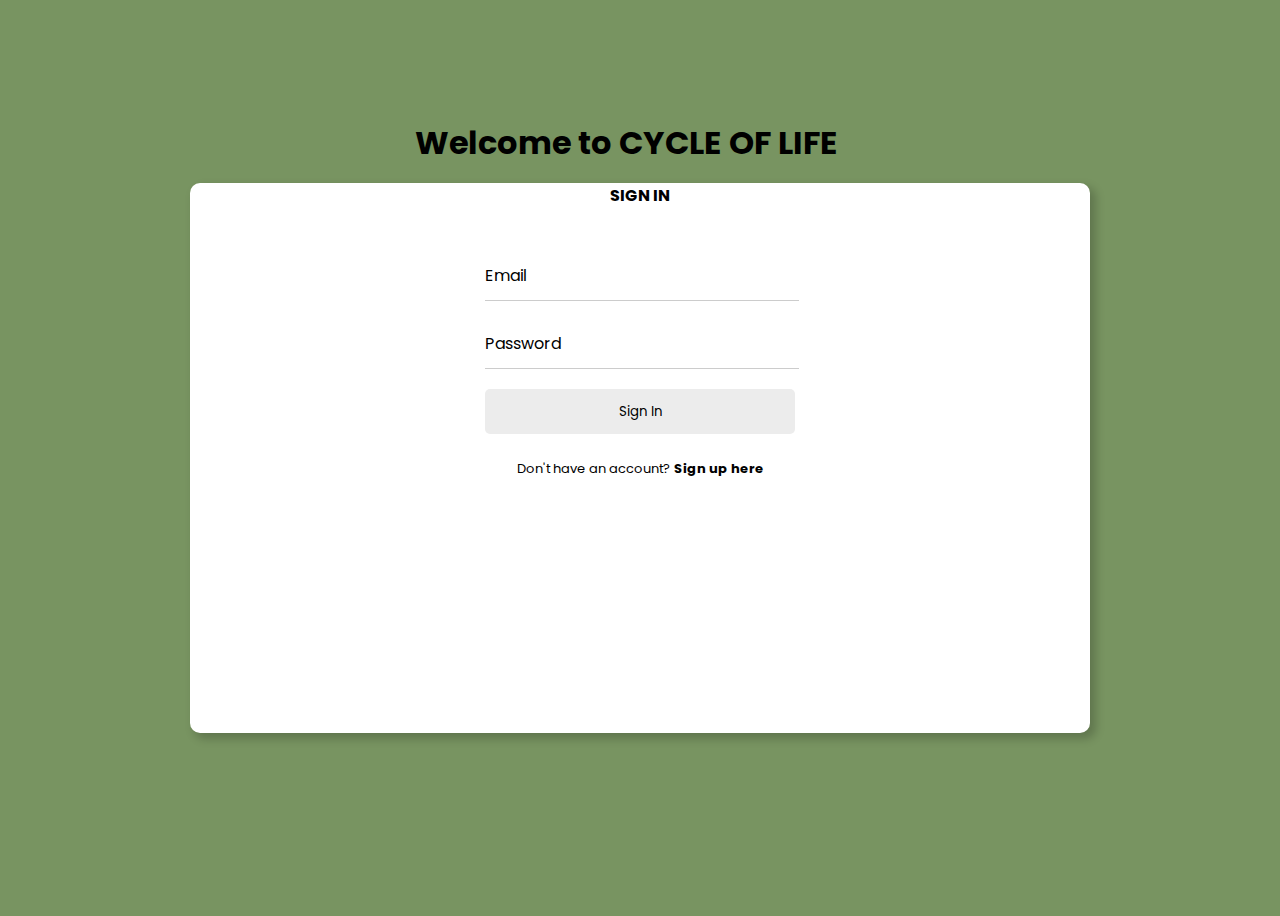
<file: signIn.html>
<!DOCTYPE html>
<html>
<head>
    <meta charset="UTF-8">
    <meta name="viewport" content="width=device-width, initial-scale=1.0">
    <link rel="stylesheet" href="style.css">
    <link href="https://cdn.jsdelivr.net/npm/bootstrap@5.0.2/dist/css/bootstrap.min.css" rel="stylesheet" integrity="sha384-EVSTQN3/azprG1Anm3QDgpJLIm9Nao0Yz1ztcQTwFspd3yD65VohhpuuCOmLASjC" crossorigin="anonymous">
    <title>Sign In</title>
</head>

<style>
.side-image {
  background-image: url('image/image-7.png');
  background-size: cover;
  background-position: center;
  position: relative;
  border-top-left-radius: 10px;
  border-bottom-left-radius: 10px;
}
.side-image::before {
  content: '';
  position: absolute;
  top: 0;
  left: 0;
  width: 100%;
  height: 100%;
  background-color: rgba(165, 148, 148, 0.5);
  border-top-left-radius: 10px;
  border-bottom-left-radius: 10px;
}
.bg-dasar{
background-color: #789461;
}
</style>

<body class="bg-dasar">
  <div>
    <div class="container main1">
        <div class="row row1">
            <div class="col-md-6 side-image">
                       
                <!-- -----------      image     ----------- -->
                
                <!-- <img src="image 7.png" class="img" alt=""> -->
                <div class="text">
                    <h1 class="text-secondary-emphasis fw-bold">Welcome to CYCLE OF LIFE</h1>
                    <p class="text-body-secondary">Make our planet become a better place to live</p>
                </div>
                
            </div>

            <div class="col-md-6 right">
                
                <div class="input-box">
                   
                   <header>SIGN IN</header>
                   <div class="input-field">
                        <input type="text" class="input" id="email" required="" autocomplete="off">
                        <label for="email">Email</label> 
                    </div> 
                   <div class="input-field">
                        <input type="password" class="input" id="pass" required="">
                        <label for="pass">Password</label>
                    </div> 
                   <div class="input-field">
                        
                        <input type="submit" class="submit" value="Sign In">
                   </div> 
                   <div class="signin">
                    <span>Don't have an account? <a href="#">Sign up here</a></span>
                   </div>
                </div>  
            </div>
        </div>
    </div>
</div>
</body>
</html>
</file>
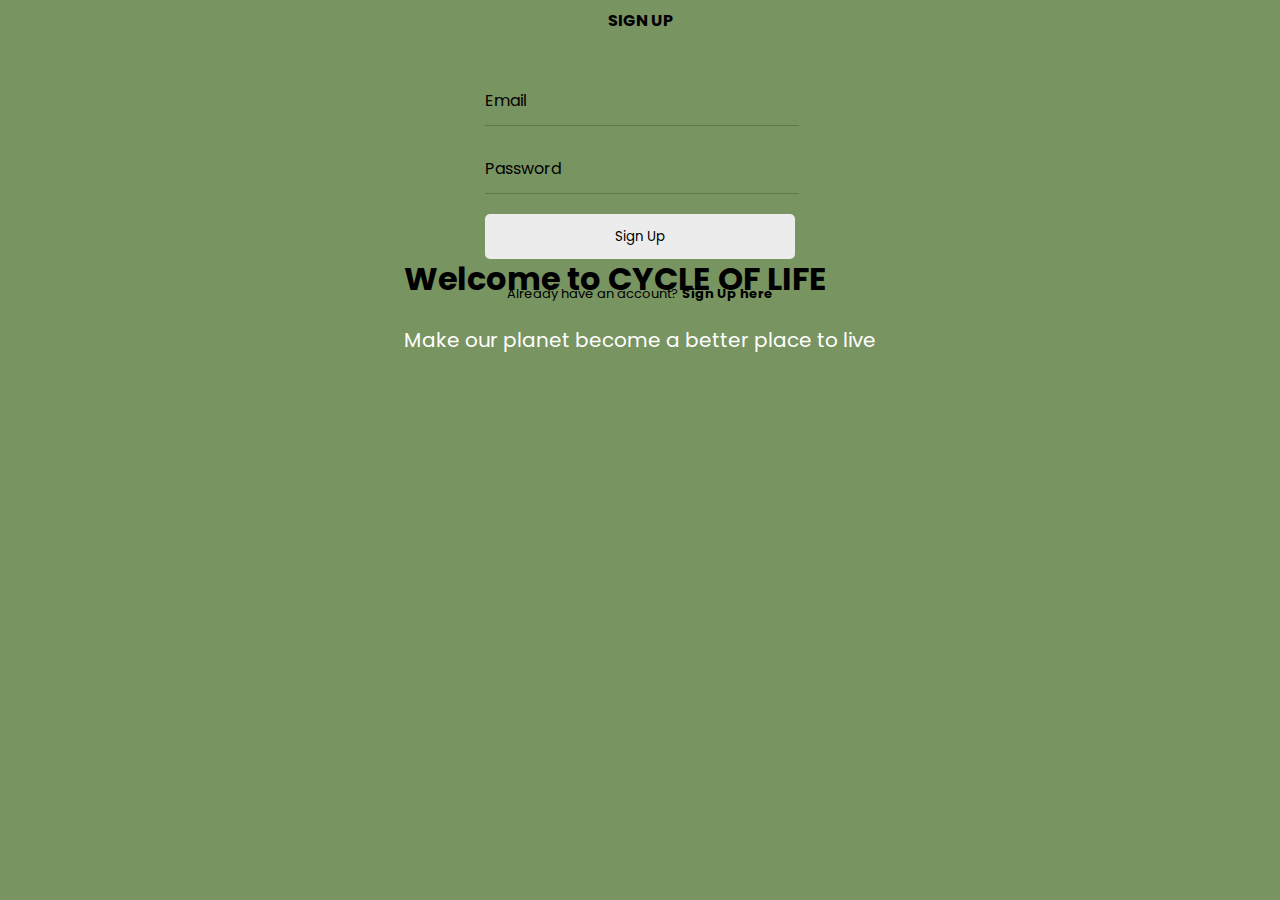
<file: signUp.html>
<!DOCTYPE html>
<html>
<head>
    <meta charset="UTF-8">
    <meta name="viewport" content="width=device-width, initial-scale=1.0">
    <link rel="stylesheet" href="style.css">
    <link href="https://cdn.jsdelivr.net/npm/bootstrap@5.0.2/dist/css/bootstrap.min.css" rel="stylesheet" integrity="sha384-EVSTQN3/azprG1Anm3QDgpJLIm9Nao0Yz1ztcQTwFspd3yD65VohhpuuCOmLASjC" crossorigin="anonymous">
    <title>Sign Up</title>
</head>

<style>
.side-image {
  background-image: url('image/image-7.png');
  background-size: cover;
  background-position: center;
  position: relative;
  border-top-right-radius: 10px;
  border-bottom-right-radius: 10px;
}
.side-image::before {
  content: '';
  position: absolute;
  top: 0;
  left: 0;
  width: 100%;
  height: 100%;
  background-color: rgba(165, 148, 148, 0.5);
  border-top-right-radius: 10px;
  border-bottom-right-radius: 10px;
}
.bg-dasar{
background-color: #789461;
}
</style>

<body class="bg-dasar">
  <div>
    <div class="container main">
        <div class="row">
            

            <div class="col-md-6 right">
                
                <div class="input-box">
                   
                   <header>SIGN UP</header>
                   <div class="input-field">
                        <input type="text" class="input" id="email" required="" autocomplete="off">
                        <label for="email">Email</label> 
                    </div> 
                   <div class="input-field">
                        <input type="password" class="input" id="pass" required="">
                        <label for="pass">Password</label>
                    </div> 
                   <div class="input-field">
                        
                        <input type="submit" class="submit" value="Sign Up">
                   </div> 
                   <div class="signin">
                    <span>Already have an account? <a href="#">Sign Up here</a></span>
                   </div>
                </div>  
            </div>
            <div class="col-md-6 side-image">
                       
                <!-- -----------      image     ----------- -->
                
                <!-- <img src="image 7.png" class="img" alt=""> -->
                <div class="text">
                    <h1 class="text-secondary-emphasis fw-bold">Welcome to CYCLE OF LIFE</h1>
                    <p class="text-body-secondary">Make our planet become a better place to live</p>
                </div>
                
            </div>
        </div>
    </div>
</div>
</body>
</html>
</file>
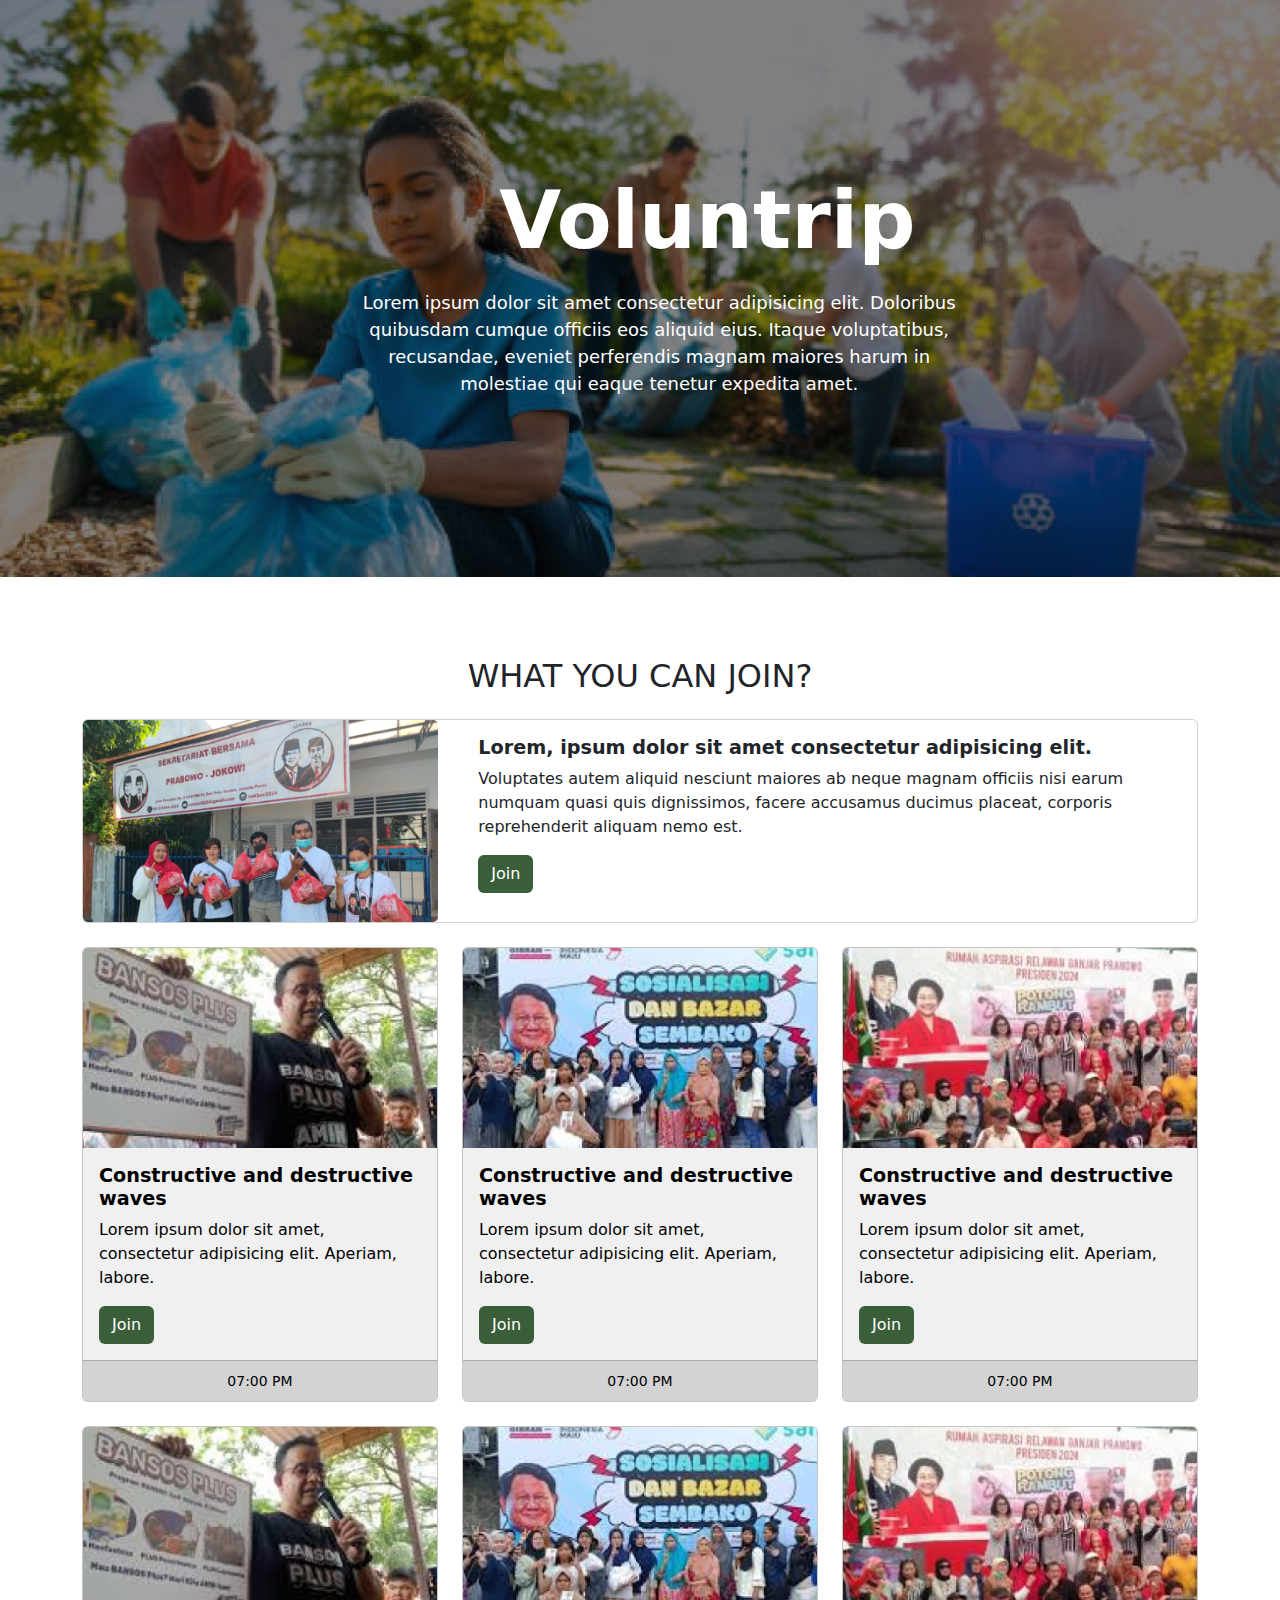
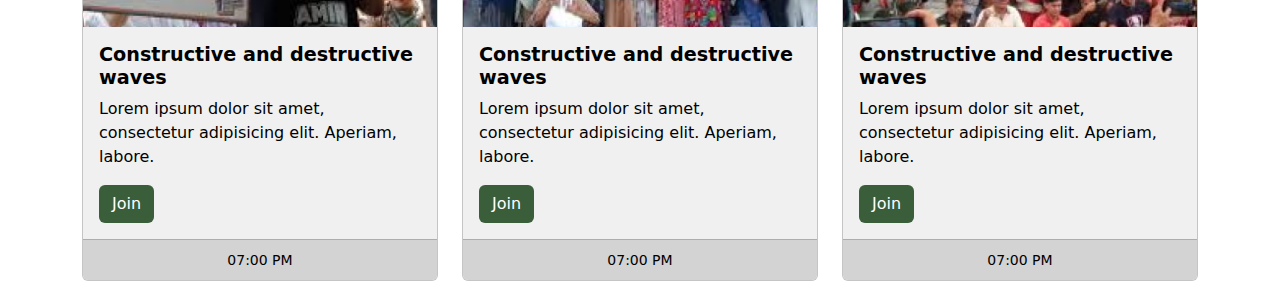
<file: voluntrip.html>
<!DOCTYPE html>
<html lang="en">
<head>
    <meta charset="UTF-8">
    <meta name="viewport" content="width=device-width, initial-scale=1.0">
    <title>voluntrip</title>
    <link rel="stylesheet" href="css/bootstrap.css">
    <link rel="stylesheet" href="style2.css">
</head>

<style>

</style>

<body>
    <!-- Voluntrip -->
    <div class="margin-bot1 container-fluid">
        <div class="row">
            <div class="col-12 space1 side-image1">
                <h1 class="fw-bold putih">Voluntrip</h1>
                <p class="putih-desc">
                    Lorem ipsum dolor sit amet consectetur adipisicing elit. Doloribus quibusdam cumque officiis eos aliquid eius. Itaque voluptatibus, recusandae, eveniet perferendis magnam maiores harum in molestiae qui eaque tenetur expedita amet.
                </p>
            </div>
        </div>
    </div>

     <!-- Section: What You Can Join -->
    <div class="container mt-5">
        <h2 class="text-center mb-4">WHAT YOU CAN JOIN?</h2>
        <div class="card mb-4">
            <div class="row no-gutters">
                <div class="col-md-4">
                    <img src="image/image 5.png" class="card-img" alt="Event Image">
                </div>
                <div class="col-md-8">
                    <div class="card-body">
                        <h5 class="card-title">Lorem, ipsum dolor sit amet consectetur adipisicing elit.</h5>
                        <p class="card-text">Voluptates autem aliquid nesciunt maiores ab neque magnam officiis nisi earum numquam quasi quis dignissimos, facere accusamus ducimus placeat, corporis reprehenderit aliquam nemo est.</p>
                        <a href="#" class="btn btn-custom">Join</a>
                    </div>
                </div>
            </div>
        </div>
        
        <div class="row">
            <div class="col-md-4 mb-4">
                <div class="card card-custom">
                    <img src="image/thumbnail.png" class="card-img-top" alt="Event Image">
                    <div class="card-body">
                        <h5 class="card-title">Constructive and destructive waves</h5>
                        <p class="card-text">Lorem ipsum dolor sit amet, consectetur adipisicing elit. Aperiam, labore.</p>
                        <a href="" class="btn btn-custom">Join</a>
                    </div>
                    <div class="card-footer card-footer-custom">
                        <small>07:00 PM</small>
                    </div>
                </div>
            </div>
            <div class="col-md-4 mb-4">
                <div class="card card-custom">
                    <img src="image/thumbnail (1).png" class="card-img-top" alt="Event Image">
                    <div class="card-body">
                        <h5 class="card-title">Constructive and destructive waves</h5>
                        <p class="card-text">Lorem ipsum dolor sit amet, consectetur adipisicing elit. Aperiam, labore.</p>
                        <a href="" class="btn btn-custom">Join</a>
                    </div>
                    <div class="card-footer card-footer-custom">
                        <small>07:00 PM</small>
                    </div>
                </div>
            </div>
            <div class="col-md-4 mb-4">
                <div class="card card-custom">
                    <img src="image/thumbnail (2).png" class="card-img-top" alt="Event Image">
                    <div class="card-body">
                        <h5 class="card-title">Constructive and destructive waves</h5>
                        <p class="card-text">Lorem ipsum dolor sit amet, consectetur adipisicing elit. Aperiam, labore.</p>
                        <a href="" class="btn btn-custom">Join</a>
                    </div>
                    <div class="card-footer card-footer-custom">
                        <small>07:00 PM</small>
                    </div>
                </div>
            </div>
        </div>

        <div class="row">
            <div class="col-md-4 mb-4">
                <div class="card card-custom">
                    <img src="image/thumbnail.png" class="card-img-top" alt="Event Image">
                    <div class="card-body">
                        <h5 class="card-title">Constructive and destructive waves</h5>
                        <p class="card-text">Lorem ipsum dolor sit amet, consectetur adipisicing elit. Aperiam, labore.</p>
                        <a href="" class="btn btn-custom">Join</a>
                    </div>
                    <div class="card-footer card-footer-custom">
                        <small>07:00 PM</small>
                    </div>
                </div>
            </div>
            <div class="col-md-4 mb-4">
                <div class="card card-custom">
                    <img src="image/thumbnail (1).png" class="card-img-top" alt="Event Image">
                    <div class="card-body">
                        <h5 class="card-title">Constructive and destructive waves</h5>
                        <p class="card-text">Lorem ipsum dolor sit amet, consectetur adipisicing elit. Aperiam, labore.</p>
                        <a href="" class="btn btn-custom">Join</a>
                    </div>
                    <div class="card-footer card-footer-custom">
                        <small>07:00 PM</small>
                    </div>
                </div>
            </div>
            <div class="col-md-4 mb-4">
                <div class="card card-custom">
                    <img src="image/thumbnail (2).png" class="card-img-top" alt="Event Image">
                    <div class="card-body">
                        <h5 class="card-title">Constructive and destructive waves</h5>
                        <p class="card-text">Lorem ipsum dolor sit amet, consectetur adipisicing elit. Aperiam, labore.</p>
                        <a href="" class="btn btn-custom">Join</a>
                    </div>
                    <div class="card-footer card-footer-custom">
                        <small>07:00 PM</small>
                    </div>
                </div>
            </div>
        </div>
    </div>

    

    <script src="js/bootstrap.js"></script>
    <script src="js/+esm.js"></script>
</body>
</html>
</file>
<file: style.css>
/* POPPINS FONT */
@import url('https://fonts.googleapis.com/css2?family=Poppins:wght@400;500;600;700&display=swap');

*{
    font-family: 'Poppins', sans-serif;
}
.wrapper{
    background: #ececec;
    padding: 0 20px 0 20px;
}
.main1{
    display: flex;
    justify-content: center;
    align-items: center;
    min-height: 100vh;
}
.row1{
  width:  900px;
  height:550px;
  border-radius: 10px;
  background: #fff;
  padding: 0px;
  box-shadow: 5px 5px 10px 1px rgba(0,0,0,0.2);
}
.text{
    position: absolute;
    top: 50%;
    left: 50%;
    transform: translate(-50%, -50%);
}
.text p{
    color: #fff;
    font-size: 20px; 
}
i{
    font-weight: 400;
    font-size: 15px;
}
.right{
  display: flex;
  justify-content: center;
  align-items: center;
  position: relative;
}
.input-box{
  width: 330px;
  box-sizing: border-box;
}
.img{
    height: 550px;
    width: 360px;
    position: absolute;
    top: 35px;
    bottom: 35px;
    left: 35px;
    right: 35px;
}
.input-box header{
    font-weight: 700;
    text-align: center;
    margin-bottom: 45px;
}
.input-field{
    display: flex;
    flex-direction: column;
    position: relative;
    padding: 0 10px 0 10px;
}
.input{
    height: 45px;
    width: 100%;
    background: transparent;
    border: none;
    border-bottom: 1px solid rgba(0, 0, 0, 0.2);
    outline: none;
    margin-bottom: 20px;
    color: #40414a;
}
.input-box .input-field label{
    position: absolute;
    top: 10px;
    left: 10px;
    pointer-events: none;
    transition: .5s;
}
.input-field input:focus ~ label
   {
    top: -10px;
    font-size: 13px;
  }
  .input-field input:valid ~ label
  {
   top: -10px;
   font-size: 13px;
   color: #5d5076;
 }
 .input-field .input:focus, .input-field .input:valid{
    border-bottom: 1px solid #743ae1;
 }
 .submit{
    border: none;
    outline: none;
    height: 45px;
    background: #ececec;
    border-radius: 5px;
    transition: .4s;
 }
 .submit:hover{
    background: #45a049;
    color: #fff;
 }
 .signin{
    text-align: center;
    font-size: small;
    margin-top: 25px;
}
span a{
    text-decoration: none;
    font-weight: 700;
    color: #000;
    transition: .5s;
}
span a:hover{
    text-decoration: underline;
    color: #000;
}

@media only screen and (max-width: 768px){
    .side-image{
        border-radius: 10px 10px 0 0;
    }
    img{
        width: 35px;
        position: absolute;
        top: 20px;
        left: 47%;
    }
    .text{
        position: absolute;
        top: 70%;
        text-align: center;
    }
    .text p, i{
        font-size: 16px;
    }
    .row{
        max-width:420px;
        width: 100%;
    }
}
</file>
<file: style2.css>
.space1{
    height: 577px;
    background-color: rgb(255, 174, 174);
}
.space2{
    height: 100px;
    background-color: rgb(127, 236, 255);
}
.space3{
    height: 300px;
    background-color: rgb(49, 255, 42);
    border: solid;
    justify-content: center;
}
.side-image1 {
    background-image: url('image/image-7.png');
    background-size: cover;
    background-position: center;
    position: relative;
}
.side-image1::before {
    content: '';
    position: absolute;
    z-index: 1;
    top: 0;
    left: 0;
    width: 100%;
    height: 100%;
    background-color: rgba(8, 6, 6, 0.5);
}
.putih{
    position: absolute;
    z-index: 2;
    color: white;
    top: 30%;
    left: 39%;
    font-size: 5rem;
    text-align: center;
}
.putih-desc{
    position: absolute;
    z-index: 2;
    color: white;
    top: 50%;
    left: 28%;
    right: 25%;
    font-size: 18px;
    text-align: center;
}
.margin-bot1{
    margin-bottom: 5rem;
}
.img5-img {
    max-width: 80%;
    height: auto;
}
.navbar-custom {
    background-color: #c5d5b5;
}

.jumbotron-custom {
    background: url('https://via.placeholder.com/800x200') no-repeat center center;
    background-size: cover;
    color: white;
    text-shadow: 2px 2px 4px #000000;
}

.card-custom {
    background-color: #f0f0f0;
    color: black;
}

.card-footer-custom {
    background-color: #d3d3d3;
    text-align: center;
}

.card-title {
    font-size: 1.2rem;
    font-weight: bold;
}

.btn-custom {
    background-color: #3a5d3a;
    color: white;
}

.section-title {
    font-size: 1.5rem;
    font-weight: bold;
    margin-top: 1rem;
}

.hero-section {
    position: relative;
}

.hero-text {
    position: absolute;
    bottom: 20px;
    left: 20px;
    color: white;
    text-shadow: 2px 2px 4px #000;
}

.hero-img {
    width: 100%;
    height: auto;
}

.hero-title {
    font-size: 2.5rem;
    font-weight: bold;
}

.hero-subtitle {
    font-size: 1.2rem;
}

.card-container {
    padding: 20px;
}

.card-img-top {
    height: 200px;
    object-fit: cover;
}
</file>
